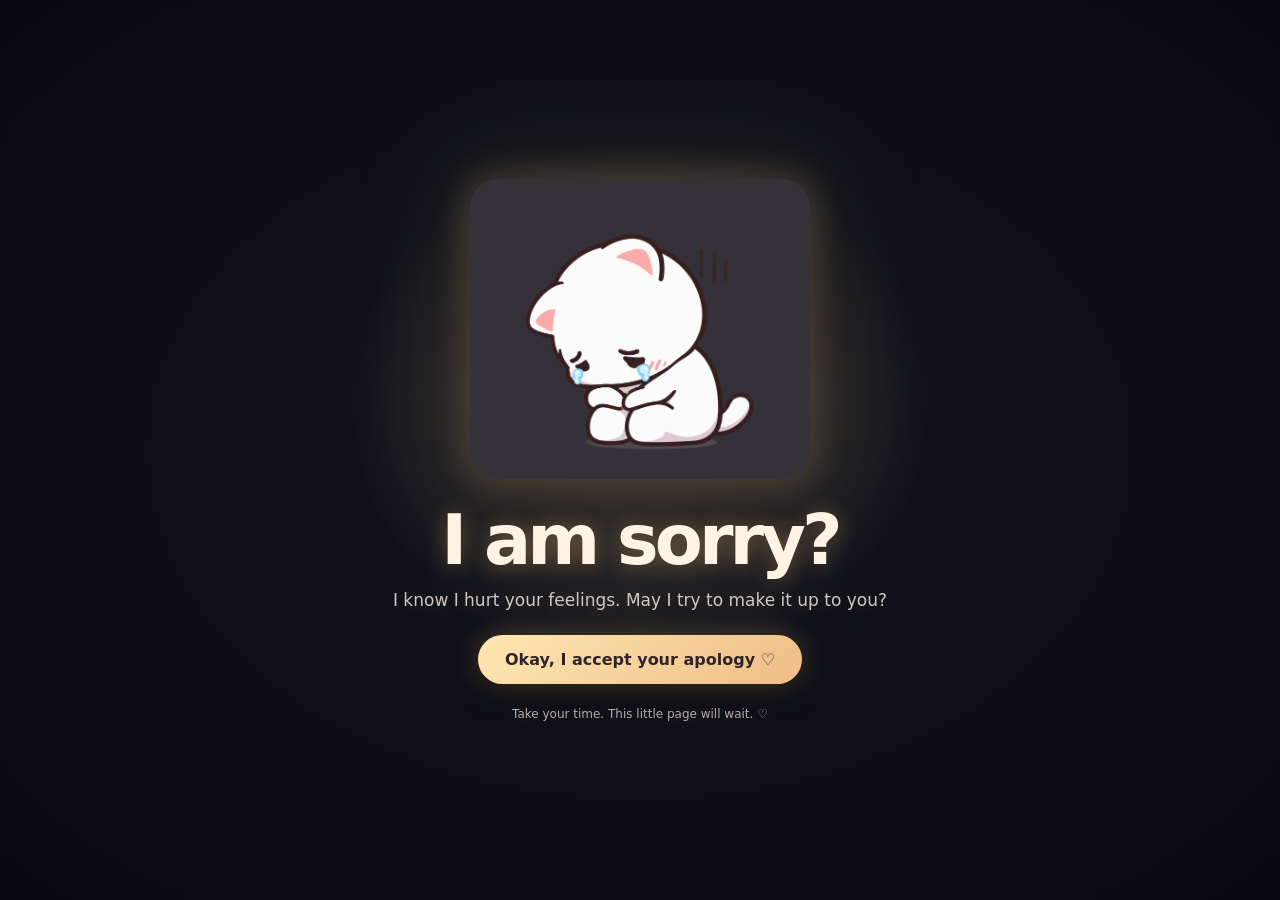
<file: index.html>
<!doctype html>
<html lang="en">
<head>
  <meta charset="utf-8">
  <meta name="viewport" content="width=device-width, initial-scale=1">
  <meta name="theme-color" content="#e8e5e3">
  <title>A little note for you ♡</title>
  <style>
    :root{font-family:ui-rounded,"Trebuchet MS",system-ui,sans-serif;color:#fff3e6;background:#10121b;font-synthesis:none}
    *{box-sizing:border-box}body{margin:0;min-height:100vh;overflow:hidden;background:#10121b;transition:background 1.4s,color 1.4s}
    .scene{min-height:100vh;display:grid;place-items:center;padding:22px;position:relative;isolation:isolate;overflow:hidden}
    .scene::before{content:"";position:absolute;inset:-12px;z-index:1;pointer-events:none;background:radial-gradient(ellipse 390px 350px at 50% 45%,rgba(255,224,166,.2) 0%,rgba(255,216,160,.1) 42%,rgba(255,216,160,0) 76%),radial-gradient(ellipse at center,rgba(31,28,35,.08) 0%,rgba(8,10,17,.52) 76%,rgba(5,7,13,.82) 100%);backdrop-filter:blur(5px)}
    .stage{width:min(650px,100%);text-align:center;position:relative;z-index:2}
    .leaving .stage{opacity:0;transform:scale(.96);transition:opacity .55s,transform .55s}
    .gif-frame{width:min(340px,75vw);height:min(300px,66vw);margin:0 auto 25px;border-radius:28px;overflow:hidden;display:grid;place-items:center;background:#343139;box-shadow:0 0 32px 9px #ffd99a28,0 0 110px 32px #f7d79916,0 25px 80px #0008;transform-origin:center;animation:gifArrive 1.5s cubic-bezier(.18,.75,.22,1.18) both,float 3.1s ease-in-out 1.5s infinite;transition:background 1.4s,box-shadow 1.4s,transform 1s}
    @keyframes gifArrive{0%{opacity:0;transform:translate(-55vw,-35vh) rotate(-22deg) scale(.45)}72%{opacity:1;transform:translate(0,12px) rotate(4deg) scale(1.04)}100%{opacity:1;transform:translate(0,0) rotate(0) scale(1)}}
    @keyframes float{0%,100%{translate:0 0}50%{translate:0 -11px}}
    .gif-frame img{display:block;width:100%;height:100%;object-fit:cover;filter:blur(24px) grayscale(.8) brightness(.86);transform:scale(1.12);animation:clearView 4.5s cubic-bezier(.2,.7,.2,1) 1.2s forwards;transition:filter 1.2s,transform 1.2s}
    #landingGif{object-fit:contain}
    @keyframes clearView{0%{filter:blur(24px) grayscale(.8) brightness(.86);transform:scale(1.12)}75%{filter:blur(3px) grayscale(.2) brightness(.95)}100%{filter:blur(0) grayscale(0) brightness(1);transform:scale(1)}}
    .question{opacity:0;transform:translateY(12px);animation:arrive .8s ease 4.8s forwards;color:#fff3e6;text-shadow:0 2px 22px #ffc97855}
    @keyframes arrive{to{opacity:1;transform:translateY(0)}}h1{font-size:clamp(42px,9vw,70px);letter-spacing:-.055em;line-height:1.04;margin:0 0 13px;font-weight:750}.prompt{font-size:17px;color:#d0c7c3;margin:0 0 25px}
    button{font:inherit;font-weight:700;border:0;cursor:pointer}.accept{border-radius:999px;padding:15px 27px;color:#30242a;background:linear-gradient(135deg,#ffe7b3,#eebd85);box-shadow:0 0 28px #ffc87445,0 10px 25px #0008;transition:transform .2s,background 1s,box-shadow .2s}.accept:hover{transform:translateY(-3px);box-shadow:0 0 36px #ffcc805e,0 14px 30px #0009}.accept:focus-visible{outline:3px solid #c98ca1;outline-offset:4px}
    .after{position:absolute;inset:0;display:grid;place-items:center;padding:22px;opacity:0;visibility:hidden;transform:scale(.98);transition:opacity 1s,transform 1s,visibility 1s;z-index:3}.after-card{position:relative;width:min(760px,100%);max-height:94vh;overflow:auto;text-align:center;padding:clamp(24px,5vw,48px);border:1px solid #ffffffd9;border-radius:32px;background:radial-gradient(ellipse at 50% 0%,#fff 0,#fff8f4 52%,#fff0f5 100%);box-shadow:0 24px 90px #aa597332,0 0 55px #f5accf52;backdrop-filter:blur(10px)}.after-card::before,.after-card::after{position:absolute;pointer-events:none;color:#efb4ca88;content:"♡  ✦  ♡";font-size:24px;letter-spacing:18px}.after-card::before{top:15px;left:20px}.after-card::after{right:16px;bottom:12px}.after .gif-frame{width:min(320px,65vw);height:min(230px,48vw);margin-bottom:16px}.after h2{font-size:clamp(36px,7vw,58px);letter-spacing:-.045em;color:#ac5878;margin:5px 0 10px}.after .message{max-width:530px;margin:0 auto;color:#765f6b;font-size:17px;line-height:1.75}.after .note{max-width:560px;text-align:left;margin:22px auto 0;padding:20px 23px;border-radius:20px;background:linear-gradient(135deg,#fff5f0,#ffedf4);line-height:1.75;color:#664d5a}.note p{margin:0 0 11px}.note p:last-child{margin:0;color:#ad5878;font-weight:700}
    .love-photo{display:block;width:min(330px,70vw);height:min(265px,49vw);object-fit:contain;margin:0 auto 14px;filter:drop-shadow(0 12px 20px #b9578525);animation:kittyFloat 3s ease-in-out infinite}.step{display:none;position:relative;z-index:1;animation:stepIn .6s ease both}.step.active{display:block}@keyframes stepIn{from{opacity:0;transform:translateY(13px) scale(.98)}to{opacity:1;transform:translateY(0) scale(1)}}@keyframes kittyFloat{50%{transform:translateY(-7px)}}.love-title{font-size:clamp(35px,7vw,57px);letter-spacing:-.045em;color:#ac5878;margin:5px 0 10px}.love-copy{max-width:560px;margin:0 auto;color:#765f6b;font-size:17px;line-height:1.75}.love-note{max-width:560px;text-align:left;margin:20px auto;padding:18px 22px;border-radius:20px;background:linear-gradient(135deg,#fff5f0,#ffedf4);line-height:1.75;color:#664d5a}.love-note p{margin:0 0 10px}.love-note p:last-child{margin:0;color:#ad5878;font-weight:700}.love-button{border-radius:999px;padding:14px 24px;margin:12px 6px 0;color:white;background:linear-gradient(135deg,#ed829c,#c56aa4);box-shadow:0 10px 25px #be63852a;transition:transform .2s,box-shadow .2s}.love-button:hover{transform:translateY(-2px);box-shadow:0 14px 28px #be63854a}.love-button.secondary{background:#fff0f4;color:#a45176}
    body.accepted{color:#593c48;background:radial-gradient(ellipse at 12% 15%,#ffe0e8,transparent 35%),radial-gradient(ellipse at 90% 78%,#f5dcff,transparent 38%),linear-gradient(145deg,#fff8ef,#ffedf3)}body.accepted .scene::before{opacity:0}body.accepted .question{opacity:0;visibility:hidden;transition:opacity .4s,visibility .4s}body.accepted .after{opacity:1;visibility:visible;transform:scale(1)}body.accepted .gif-frame{background:#ffe9ef;box-shadow:0 22px 70px #b750762b}body.accepted .gif-frame img{filter:none;transform:scale(1)}
    .yes-step{overflow:hidden;border-radius:24px}.yes-step::before{content:"";position:absolute;inset:-35%;pointer-events:none;background:linear-gradient(112deg,transparent 46%,#fff9 48%,#fff 49%,#f5b8ff 50%,transparent 52%);opacity:0;transform:translateX(-45%)}.yes-step.lightning::before{animation:loveLightning 2.2s ease-out both}.yes-step::after{content:"";position:absolute;inset:-10%;z-index:-1;pointer-events:none;background:radial-gradient(ellipse,#fff5c7aa,transparent 68%);animation:glowPulse 2s ease-in-out infinite alternate}@keyframes loveLightning{0%,20%,43%,67%{opacity:0}22%,45%{opacity:.9}25%,48%{opacity:.2}100%{opacity:0;transform:translateX(50%)}}@keyframes glowPulse{to{opacity:.35;transform:scale(1.15)}}
    .hearts{position:fixed;inset:0;overflow:hidden;pointer-events:none;z-index:5}.heart{position:absolute;left:var(--x);top:var(--y);font-size:var(--size);color:var(--color);opacity:0;animation:burst var(--duration) cubic-bezier(.12,.67,.22,1) var(--delay) forwards;filter:drop-shadow(0 3px 5px #d5688630)}@keyframes burst{0%{opacity:0;transform:translate(-50%,-50%) scale(.25) rotate(0)}12%{opacity:1}100%{opacity:0;transform:translate(calc(-50% + var(--dx)),calc(-50% + var(--dy))) scale(1.15) rotate(var(--rot))}}
    .hint{font-size:12px;color:#b5aaa8;margin:23px 0 0;text-shadow:0 1px 16px #ffc97844}.accepted .hint{color:#a58291}
    @media(max-width:520px){.gif-frame{margin-bottom:20px}.prompt{font-size:15px}.after-card{border-radius:25px}.after .message{font-size:15px}.after .note{padding:17px}}
    @media(prefers-reduced-motion:reduce){*,*::before,*::after{animation-duration:.01ms!important;animation-delay:0ms!important;animation-iteration-count:1!important;scroll-behavior:auto!important;transition-duration:.01ms!important}}
  </style>
</head>
<body>
  <div class="scene">
    <main class="stage" aria-live="polite">
      <div class="gif-frame" aria-label="Apology GIF"><img id="landingGif" src="sorry-cat.png" alt="A crying white cartoon cat"></div>
      <section class="question">
        <h1>I am sorry?</h1>
        <p class="prompt">I know I hurt your feelings. May I try to make it up to you?</p>
        <button class="accept" id="accept">Okay, I accept your apology ♡</button>
        <p class="hint">Take your time. This little page will wait. ♡</p>
      </section>
    </main>
    <section class="after" id="after" aria-hidden="true">
      <div class="after-card">
        <section class="step active" id="apologyStep">
          <img class="love-photo" src="love-cat.png" alt="A sweet white cat asking for forgiveness">
          <h2 class="love-title">Thank you, my love ♡</h2>
          <p class="love-copy">Your feelings matter to me. I’m sorry for how I spoke to you today and for letting an unimportant thing become a conflict. I should have listened more gently.</p>
          <div class="love-note"><p>You mean so much to me. I don’t want to rush you past how you felt. I’ll give you the space you need, and when you’re ready, I’d love to listen and make things right.</p><p>Sending you the softest hug — and all my love. ♡</p></div>
          <button class="love-button" id="continueButton">One tiny question… ♡</button>
        </section>
        <section class="step" id="punishmentStep">
          <h2 class="love-title">Can I escape punishment? 🥺</h2>
          <p class="love-copy">I promise to listen better, be more thoughtful, and make it up to you with lots of love. What do you say?</p>
          <div><button class="love-button" id="yesButton">Yes, no punishment ♡</button><button class="love-button secondary" id="noButton">No 😼</button></div>
        </section>
        <section class="step yes-step" id="yesStep">
          <img class="love-photo" src="love-cat.png" alt="A hopeful cat asking sweetly for forgiveness">
          <h2 class="love-title">A little light, a lot of love ✨</h2>
          <p class="love-copy">May this tiny hopeful kitty please be spared? I’ll make it up to you with patience, listening, and all the cuddles you want.</p>
          <button class="love-button" id="cancelPermission">Cancel the punishment ♡</button>
        </section>
        <section class="step" id="closingStep">
          <img class="love-photo" src="love-cat.png" alt="A loving cat with hopeful eyes">
          <h2 class="love-title">I love you, always ♡</h2>
          <p class="love-copy">Thank you for hearing me. I understand if you’re still upset, and I’ll give you the time you need. Whenever you’re ready, I’m here to listen and make things right.</p>
          <div class="love-note"><p>No pressure to reply right now. Just one sincere apology, one very hopeful kitty, and all my love for you. 💗</p></div>
        </section>
      </div>
    </section>
  </div>
  <div class="hearts" id="hearts" aria-hidden="true"></div>
  <script>
    const acceptButton = document.getElementById('accept');
    const after = document.getElementById('after');
    const heartLayer = document.getElementById('hearts');
    let accepted = false;
    function showStep(stepId){
      document.querySelectorAll('.step').forEach(step=>step.classList.toggle('active',step.id===stepId));
    }
    function loveBurst(){
      const symbols=['♥','♡','💗','💖','💕','✿'];
      const colors=['#e96d91','#d981b0','#f2a0b5','#bd83c4','#f3b95d'];
      for(let i=0;i<52;i++){
        const heart=document.createElement('span');
        heart.className='heart'; heart.textContent=symbols[Math.floor(Math.random()*symbols.length)];
        heart.style.setProperty('--x',`${45+Math.random()*10}vw`); heart.style.setProperty('--y',`${43+Math.random()*14}vh`);
        heart.style.setProperty('--dx',`${(Math.random()-.5)*110}vw`); heart.style.setProperty('--dy',`${(Math.random()-.65)*105}vh`);
        heart.style.setProperty('--size',`${18+Math.random()*30}px`); heart.style.setProperty('--color',colors[Math.floor(Math.random()*colors.length)]);
        heart.style.setProperty('--duration',`${1.6+Math.random()*1.5}s`); heart.style.setProperty('--delay',`${Math.random()*.28}s`); heart.style.setProperty('--rot',`${(Math.random()-.5)*100}deg`);
        heartLayer.appendChild(heart); heart.addEventListener('animationend',()=>heart.remove(),{once:true});
      }
    }
    acceptButton.addEventListener('click',()=>{
      if(accepted)return; accepted=true;
      document.body.classList.add('leaving');
      loveBurst(); setTimeout(()=>{window.location.href='apology.html';},700);
    });
    document.getElementById('continueButton').addEventListener('click',()=>showStep('punishmentStep'));
    document.getElementById('yesButton').addEventListener('click',()=>{
      showStep('yesStep');
      const yesStep=document.getElementById('yesStep');
      yesStep.classList.remove('lightning');
      void yesStep.offsetWidth;
      yesStep.classList.add('lightning');
      loveBurst(); setTimeout(loveBurst,320);
    });
    document.getElementById('noButton').addEventListener('click',()=>showStep('closingStep'));
    document.getElementById('cancelPermission').addEventListener('click',()=>showStep('closingStep'));
  </script>
</body>
</html>
</file>
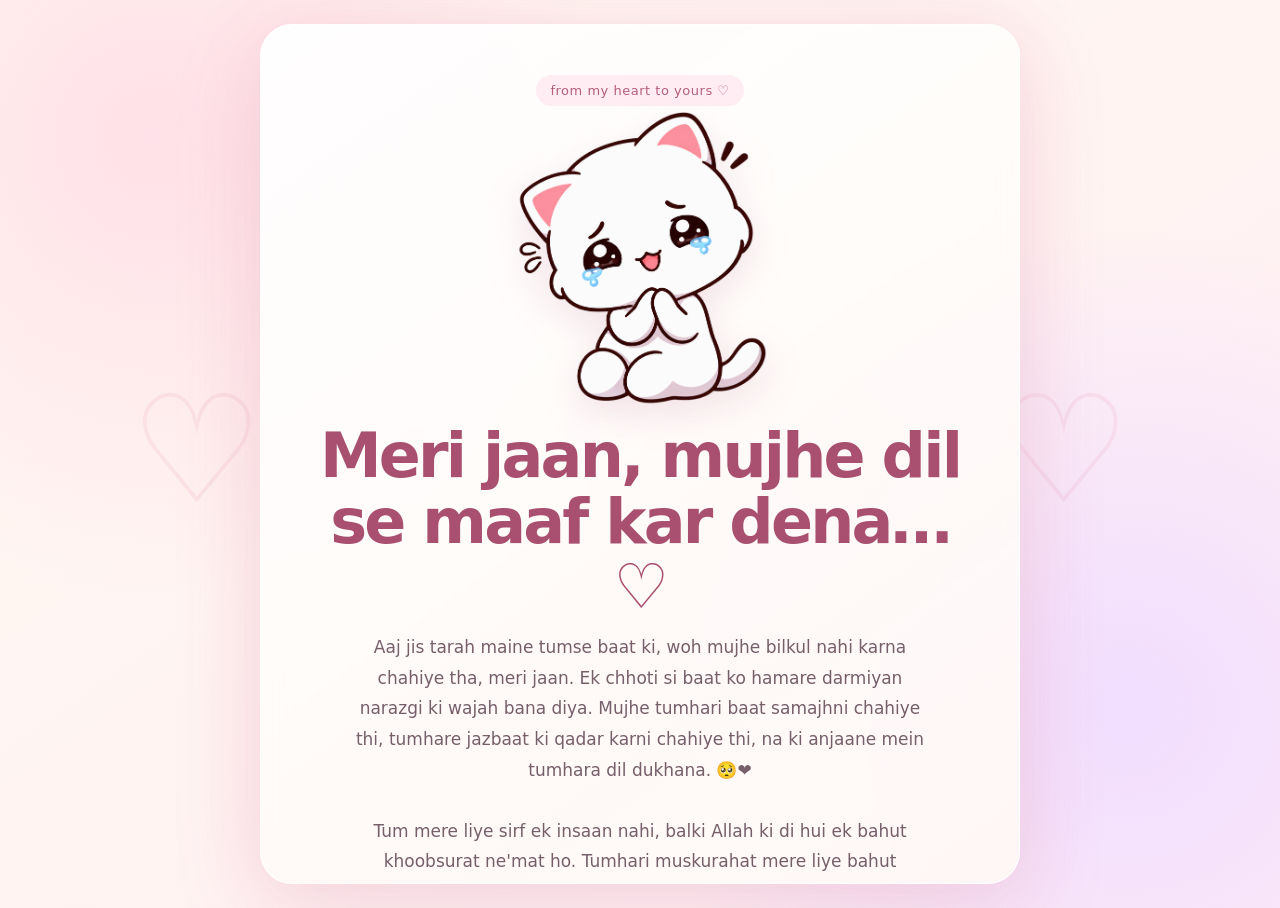
<file: apology.html>
<!doctype html><html lang="en"><head><meta charset="utf-8"><meta name="viewport" content="width=device-width,initial-scale=1"><meta name="theme-color" content="#fff1f5"><title>My apology, my love ♡</title><link rel="stylesheet" href="love-pages.css"></head><body>
<main class="page"><article class="card"><span class="tag">from my heart to yours ♡</span><img class="cat" src="love-cat.png" alt="A sweet cat asking for forgiveness"><h1 class="headline">Meri jaan, mujhe dil se maaf kar dena… ♡</h1><p class="copy">Aaj jis tarah maine tumse baat ki, woh mujhe bilkul nahi karna chahiye tha, meri jaan. Ek chhoti si baat ko hamare darmiyan narazgi ki wajah bana diya. Mujhe tumhari baat samajhni chahiye thi, tumhare jazbaat ki qadar karni chahiye thi, na ki anjaane mein tumhara dil dukhana. 🥺❤️<br><br>

Tum mere liye sirf ek insaan nahi, balki Allah ki di hui ek bahut khoobsurat ne'mat ho. Tumhari muskurahat mere liye bahut maayne rakhti hai, aur main kabhi nahi chahta ki meri wajah se woh muskurahat kho jaaye.<br><br>

Allah se bas yahi dua hai ki woh hamare dilon mein hamesha mohabbat, sabr aur samajh banaye rakhe, aur humein ek doosre ke liye behtar banaye.</p><div class="note"><p>Mujhe maaf kar dena meri jaan. Main tumse beinteha mohabbat karta hoon. In Sha Allah, tumhare dil ka pehle se bhi zyada khayal rakhunga. 🤍</p><p>I love you, and I’ll try to do better. ♡</p></div><div class="buttons"><a class="button" href="question.html">I have one tiny question… ♡</a></div><p class="hint">Take all the time you need. No pressure to reply right away.</p></article></main><div class="hearts" id="hearts" aria-hidden="true"></div><script>const layer=document.getElementById('hearts'),symbols=['♥','♡','💗','💖','💕','✿'],colors=['#e96d91','#d981b0','#f2a0b5','#bd83c4','#f3b95d'];for(let i=0;i<42;i++){const h=document.createElement('span');h.className='heart';h.textContent=symbols[Math.random()*symbols.length|0];h.style.cssText=`--x:${45+Math.random()*10}vw;--y:${42+Math.random()*15}vh;--dx:${(Math.random()-.5)*105}vw;--dy:${(Math.random()-.62)*100}vh;--size:${18+Math.random()*30}px;--color:${colors[Math.random()*colors.length|0]};--time:${1.7+Math.random()*1.5}s;--delay:${Math.random()*.35}s;--rot:${(Math.random()-.5)*100}deg`;layer.append(h);h.addEventListener('animationend',()=>h.remove(),{once:true})}</script></body></html>
</file>
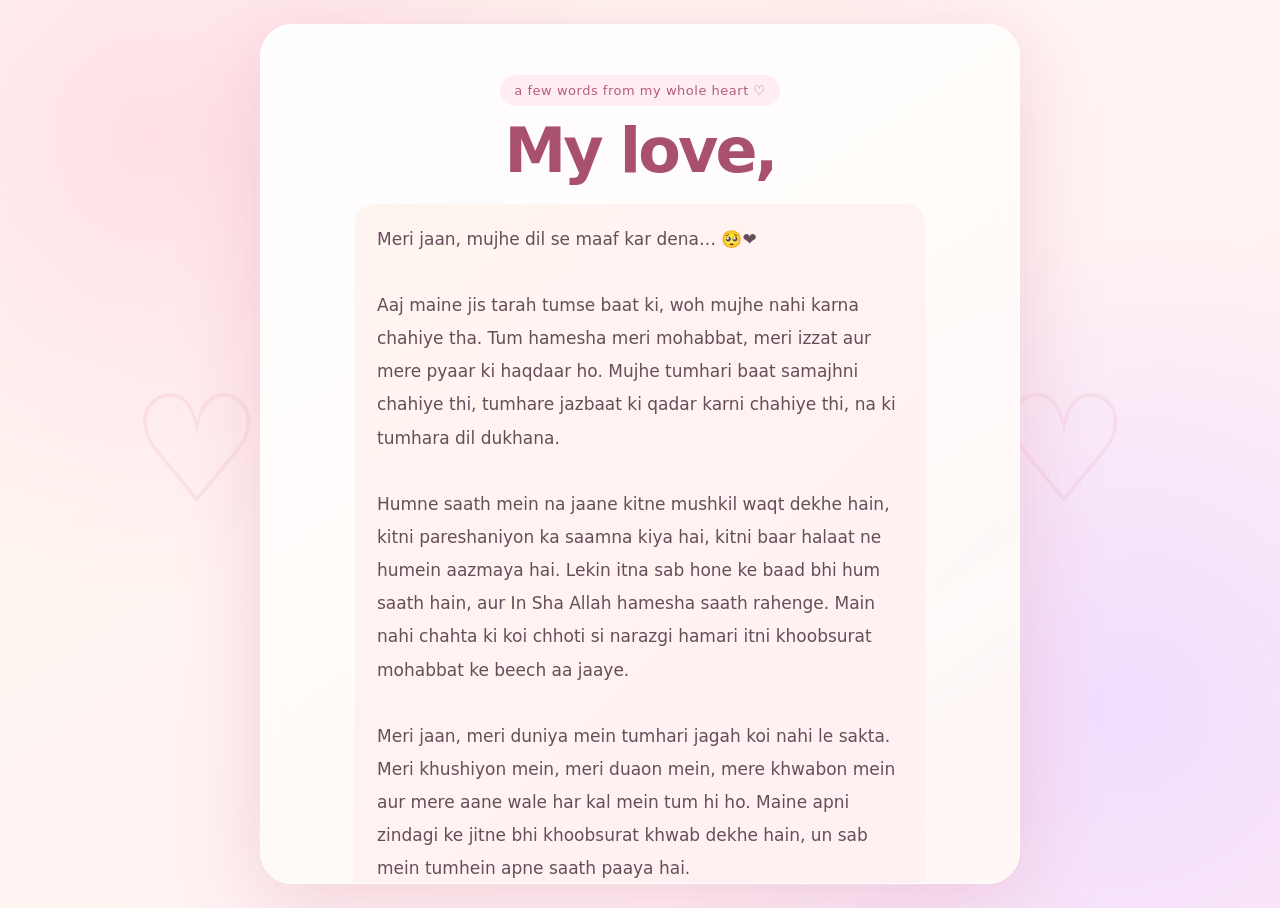
<file: love-letter.html>
<!doctype html>
<html lang="en">
<head>
  <meta charset="utf-8">
  <meta name="viewport" content="width=device-width,initial-scale=1">
  <meta name="theme-color" content="#fff1f5">
  <title>A letter from my heart ♡</title>
  <link rel="stylesheet" href="love-pages.css">
</head>
<body>
  <main class="page">
    <article class="card">
      <span class="tag">a few words from my whole heart ♡</span>
      <h1 class="headline">My love,</h1>
      <div class="note" style="font-size:17px;line-height:1.95">
        <p>Meri jaan, mujhe dil se maaf kar dena… 🥺❤️<br><br>

Aaj maine jis tarah tumse baat ki, woh mujhe nahi karna chahiye tha. Tum hamesha meri mohabbat, meri izzat aur mere pyaar ki haqdaar ho. Mujhe tumhari baat samajhni chahiye thi, tumhare jazbaat ki qadar karni chahiye thi, na ki tumhara dil dukhana.<br><br>

Humne saath mein na jaane kitne mushkil waqt dekhe hain, kitni pareshaniyon ka saamna kiya hai, kitni baar halaat ne humein aazmaya hai. Lekin itna sab hone ke baad bhi hum saath hain, aur In Sha Allah hamesha saath rahenge. Main nahi chahta ki koi chhoti si narazgi hamari itni khoobsurat mohabbat ke beech aa jaaye.<br><br>

Meri jaan, meri duniya mein tumhari jagah koi nahi le sakta. Meri khushiyon mein, meri duaon mein, mere khwabon mein aur mere aane wale har kal mein tum hi ho. Maine apni zindagi ke jitne bhi khoobsurat khwab dekhe hain, un sab mein tumhein apne saath paaya hai.<br><br>

Main chahta hoon ki hum sirf achhe waqt mein nahi, balki har mushkil mein bhi ek doosre ka haath thaamein. Jab kabhi mujhse galti ho, main use samajhkar sudharun, aur jab kabhi tum udaas ho, toh main tumhara sukoon ban sakun.<br><br>

Allah se meri bas yahi dua hai ki woh hamari mohabbat ko buri nazar aur har pareshani se mehfooz rakhe, hamare darmiyan mohabbat aur barkat ata farmaye, aur humein hamesha ek doosre ka humsafar banaye rakhe. Aameen. 🤍<br><br>

I love you meri jaan. Tum kal bhi meri sabse khaas thi, aaj bhi ho aur In Sha Allah aane wale har kal mein bhi rahogi. Main tumhein sirf aaj ke liye nahi, balki zindagi ke har mod par chunna chahta hoon.<br><br> ♡</p>
        <p style="text-align:right">Hamesha tumhara,<br>Tumhara bahut pyaar karne wala aur thoda sa galtiyan karne wala shohar. ♡♡</p>
      </div>
      <p class="hint">Take your time. I mean every word. 💗</p>
    </article>
  </main>
</body>
</html>
</file>
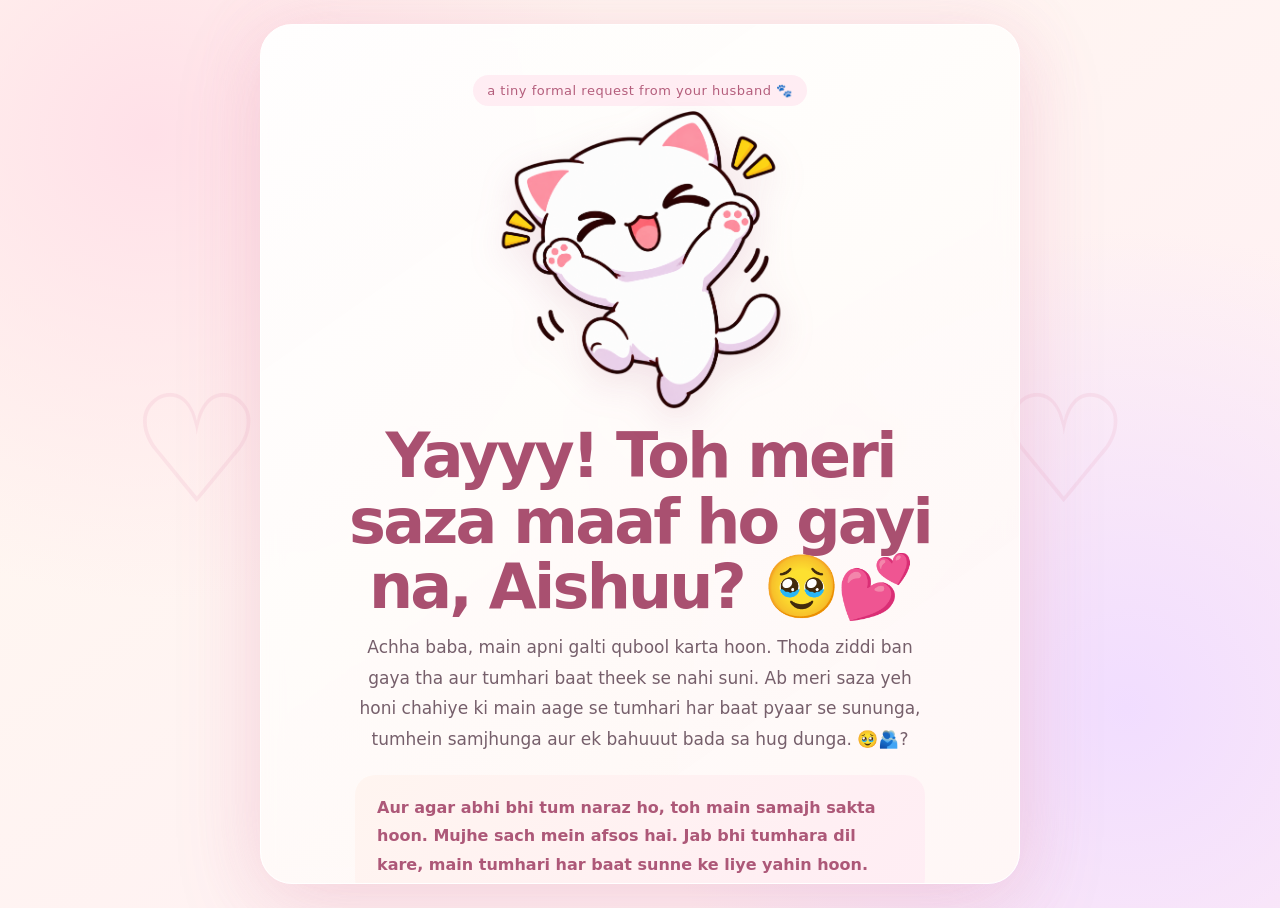
<file: no-punishment.html>
<!doctype html>
<html lang="en">
<head>
  <meta charset="utf-8">
  <meta name="viewport" content="width=device-width,initial-scale=1">
  <meta name="theme-color" content="#fff1f5">
  <title>Pretty please? ♡</title>
  <link rel="stylesheet" href="love-pages.css">
</head>
<body>
  <main class="page">
    <article class="card">
      <span class="tag">a tiny formal request from your husband 🐾</span>
      <img class="cat" src="happy-cat.png" alt="A cheerful little cat raising its paws">
      <h1 class="headline">Yayyy! Toh meri saza maaf ho gayi na, Aishuu? 🥹💕</h1>
      <p class="copy">Achha baba, main apni galti qubool karta hoon. Thoda ziddi ban gaya tha aur tumhari baat theek se nahi suni. Ab meri saza yeh honi chahiye ki main aage se tumhari har baat pyaar se sununga, tumhein samjhunga aur ek bahuuut bada sa hug dunga. 🥹🫂?</p>
      <div class="note"><p>Aur agar abhi bhi tum naraz ho, toh main samajh sakta hoon. Mujhe sach mein afsos hai. Jab bhi tumhara dil kare, main tumhari har baat sunne ke liye yahin hoon.</p></div>
      <div class="buttons"><a class="button" href="love-letter.html">Read my whole heart ♡</a></div>
    </article>
  </main>
</body>
</html>
</file>
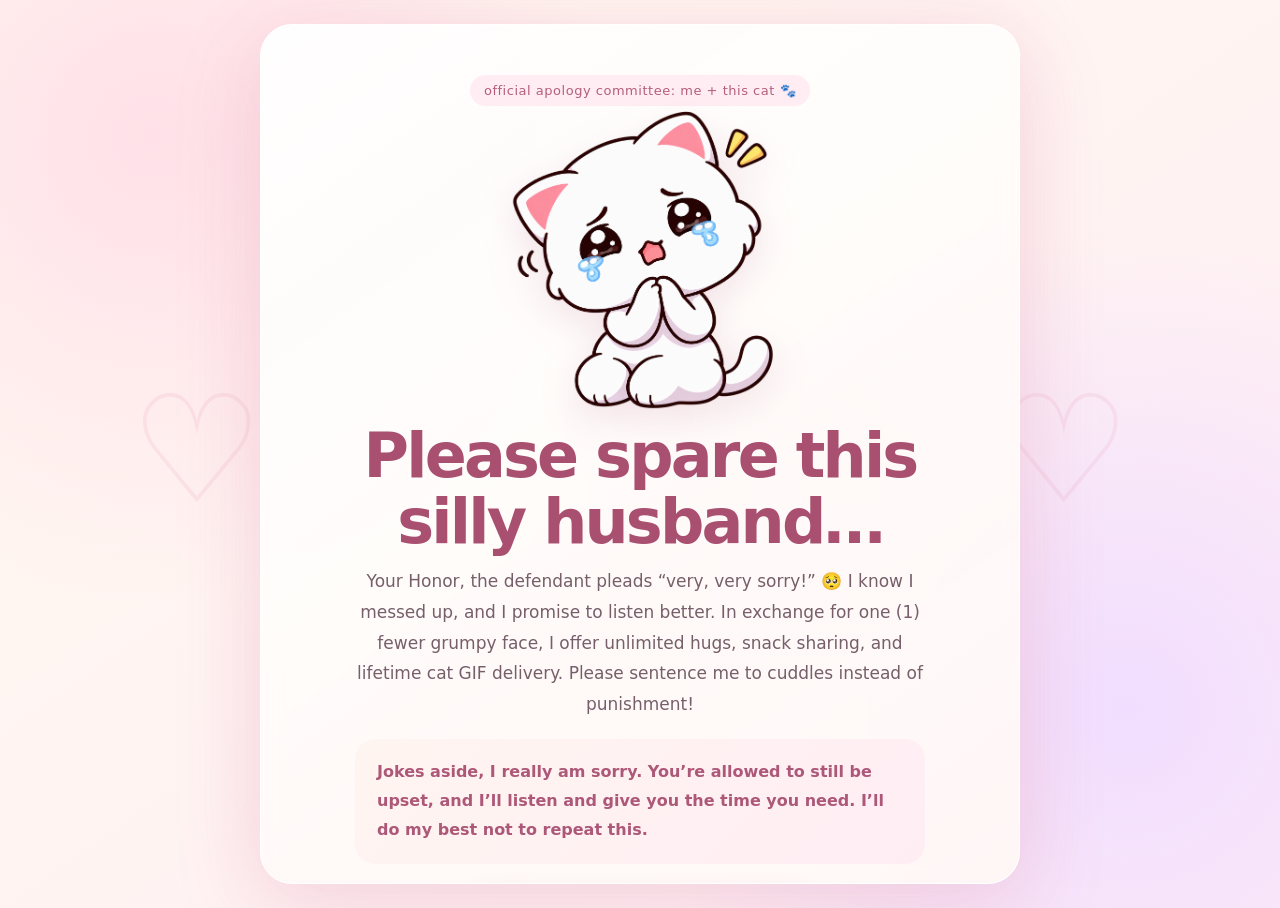
<file: pleading.html>
<!doctype html>
<html lang="en">
<head>
  <meta charset="utf-8">
  <meta name="viewport" content="width=device-width,initial-scale=1">
  <meta name="theme-color" content="#fff1f5">
  <title>Please, my love 🥺</title>
  <link rel="stylesheet" href="love-pages.css">
</head>
<body>
  <main class="page">
    <article class="card">
      <span class="tag">official apology committee: me + this cat 🐾</span>
      <img class="cat" src="crying-cat.png" alt="A teary-eyed cat pleading sweetly">
      <h1 class="headline">Please spare this silly husband…</h1>
      <p class="copy">Your Honor, the defendant pleads “very, very sorry!” 🥺 I know I messed up, and I promise to listen better. In exchange for one (1) fewer grumpy face, I offer unlimited hugs, snack sharing, and lifetime cat GIF delivery. Please sentence me to cuddles instead of punishment!</p>
      <div class="note"><p>Jokes aside, I really am sorry. You’re allowed to still be upset, and I’ll listen and give you the time you need. I’ll do my best not to repeat this.</p></div>
      <div class="buttons"><a class="button" href="no-punishment.html">Okay… but this is the last time ♡</a></div>
    </article>
  </main>
</body>
</html>
</file>
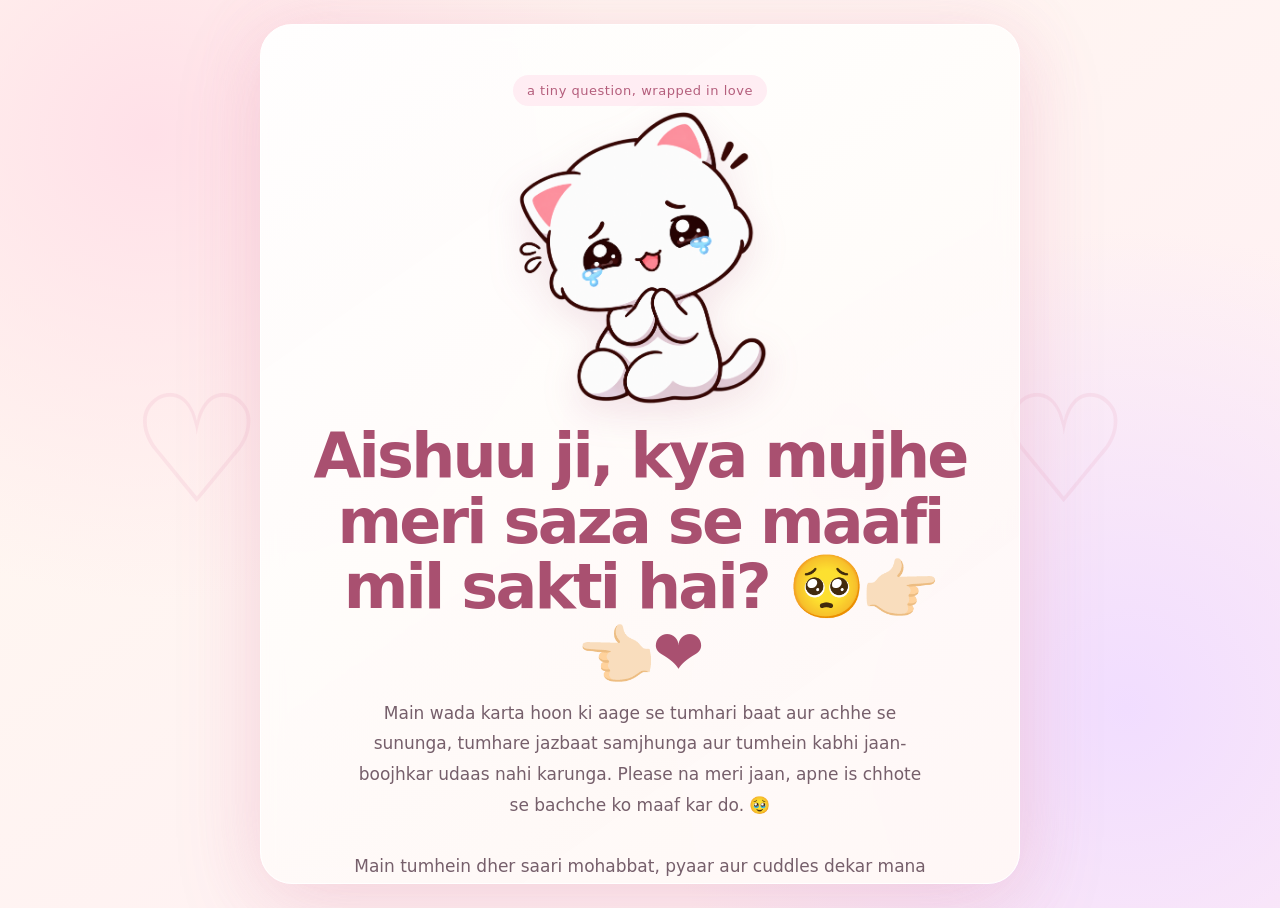
<file: question.html>
<!doctype html><html lang="en"><head><meta charset="utf-8"><meta name="viewport" content="width=device-width,initial-scale=1"><meta name="theme-color" content="#fff1f5"><title>One tiny question ♡</title><link rel="stylesheet" href="love-pages.css"></head><body><main class="page"><article class="card"><span class="tag">a tiny question, wrapped in love</span><img class="cat" src="love-cat.png" alt="A hopeful little cat"><h1 class="headline">Aishuu ji, kya mujhe meri saza se maafi mil sakti hai? 🥺👉🏻👈🏻❤️</h1><p class="copy">Main wada karta hoon ki aage se tumhari baat aur achhe se sununga, tumhare jazbaat samjhunga aur tumhein kabhi jaan-boojhkar udaas nahi karunga. Please na meri jaan, apne is chhote se bachche ko maaf kar do. 🥹<br><br>

Main tumhein dher saari mohabbat, pyaar aur cuddles dekar mana lunga. Ab batao na, meri saza maaf hai kya? Ya abhi bhi tumhara yeh chhota sa bachcha punishment mein rahega? 😭💕</p><div class="buttons"><a class="button" href="no-punishment.html">Yes, no punishment ♡</a><a class="button secondary" href="pleading.html">No 😼</a></div><p class="hint">Either answer is okay. Your feelings come first.</p></article></main></body></html>
</file>
<file: love-pages.css>
*{box-sizing:border-box} :root{font-family:ui-rounded,"Trebuchet MS",system-ui,sans-serif;color:#654958;background:#fff3f6;font-synthesis:none}
body{margin:0;min-height:100vh;background:radial-gradient(circle at 12% 15%,#ffe0e8 0,transparent 34%),radial-gradient(circle at 88% 78%,#f1ddff 0,transparent 36%),linear-gradient(145deg,#fffaf0,#ffedf4);overflow-x:hidden}
.page{min-height:100vh;display:grid;place-items:center;padding:24px;position:relative;isolation:isolate}.page::before{content:"♡     ✦     ♡     ✿     ♡";position:fixed;inset:0;z-index:-1;display:grid;place-items:center;color:#eaa5bd30;font-size:clamp(55px,12vw,150px);letter-spacing:.13em;pointer-events:none}
.card{width:min(760px,100%);max-height:calc(100vh - 40px);overflow:auto;text-align:center;padding:clamp(24px,5vw,50px);border:1px solid #fff;border-radius:32px;background:linear-gradient(145deg,#ffffffed,#fff8f5eb);box-shadow:0 25px 90px #b9587d26,0 0 65px #f8c0d34d;backdrop-filter:blur(10px);position:relative}
.tag{display:inline-block;border-radius:999px;padding:8px 14px;background:#ffedf3;color:#b45e7c;font-size:13px;letter-spacing:.04em}.cat{width:min(340px,75vw);height:min(300px,54vh);object-fit:contain;display:block;margin:5px auto 4px;filter:drop-shadow(0 12px 18px #ae507a26);animation:catFloat 3.2s ease-in-out infinite}@keyframes catFloat{50%{transform:translateY(-8px)}}
h1,h2{color:#a95070;letter-spacing:-.045em;line-height:1.06;margin:12px 0}.headline{font-size:clamp(38px,8vw,62px)}h2{font-size:clamp(34px,7vw,54px)}.copy{max-width:580px;margin:12px auto;color:#765f6b;font-size:17px;line-height:1.8}.note{max-width:570px;text-align:left;margin:20px auto;padding:19px 22px;border-radius:20px;background:linear-gradient(135deg,#fff5f0,#ffedf4);line-height:1.8;color:#664d5a}.note p{margin:0 0 10px}.note p:last-child{margin:0;color:#ad5878;font-weight:700}.buttons{display:flex;justify-content:center;gap:12px;flex-wrap:wrap;margin:22px 0 0}.button{display:inline-block;border:0;text-decoration:none;border-radius:999px;padding:14px 23px;font:inherit;font-weight:750;cursor:pointer;color:white;background:linear-gradient(135deg,#ed829c,#c56aa4);box-shadow:0 10px 25px #be63852a;transition:transform .2s,box-shadow .2s}.button:hover{transform:translateY(-2px);box-shadow:0 14px 28px #be63854a}.button.secondary{color:#a45176;background:#fff0f4}.hint{margin:22px 0 0;color:#a58291;font-size:13px}.hearts{position:fixed;inset:0;pointer-events:none;overflow:hidden;z-index:4}.heart{position:absolute;left:var(--x);top:var(--y);font-size:var(--size);color:var(--color);opacity:0;animation:burst var(--time) cubic-bezier(.12,.67,.22,1) var(--delay) forwards;filter:drop-shadow(0 3px 5px #d5688630)}@keyframes burst{0%{opacity:0;transform:translate(-50%,-50%) scale(.2)}12%{opacity:1}100%{opacity:0;transform:translate(calc(-50% + var(--dx)),calc(-50% + var(--dy))) scale(1.15) rotate(var(--rot))}}
.yes-card{overflow:hidden}.yes-card::before{content:"";position:absolute;inset:-30%;pointer-events:none;background:linear-gradient(112deg,transparent 46%,#fff9 48%,#fff 49%,#f5b8ff 50%,transparent 52%);opacity:0;transform:translateX(-45%);animation:loveLightning 2.5s ease-out both}.yes-card::after{content:"";position:absolute;inset:0;z-index:-1;pointer-events:none;background:radial-gradient(ellipse,#fff4c9aa,transparent 68%);animation:glow 2s ease-in-out infinite alternate}@keyframes loveLightning{0%,20%,43%,67%{opacity:0}22%,45%{opacity:.9}25%,48%{opacity:.2}100%{opacity:0;transform:translateX(50%)}}@keyframes glow{to{opacity:.35;transform:scale(1.15)}}
@media(max-width:520px){.page{padding:12px}.card{max-height:calc(100vh - 24px);border-radius:24px}.copy{font-size:15px}.note{padding:16px}.cat{height:min(240px,39vh)}}@media(prefers-reduced-motion:reduce){*,*::before,*::after{animation-duration:.01ms!important;animation-delay:0ms!important;animation-iteration-count:1!important;transition-duration:.01ms!important}}
</file>
